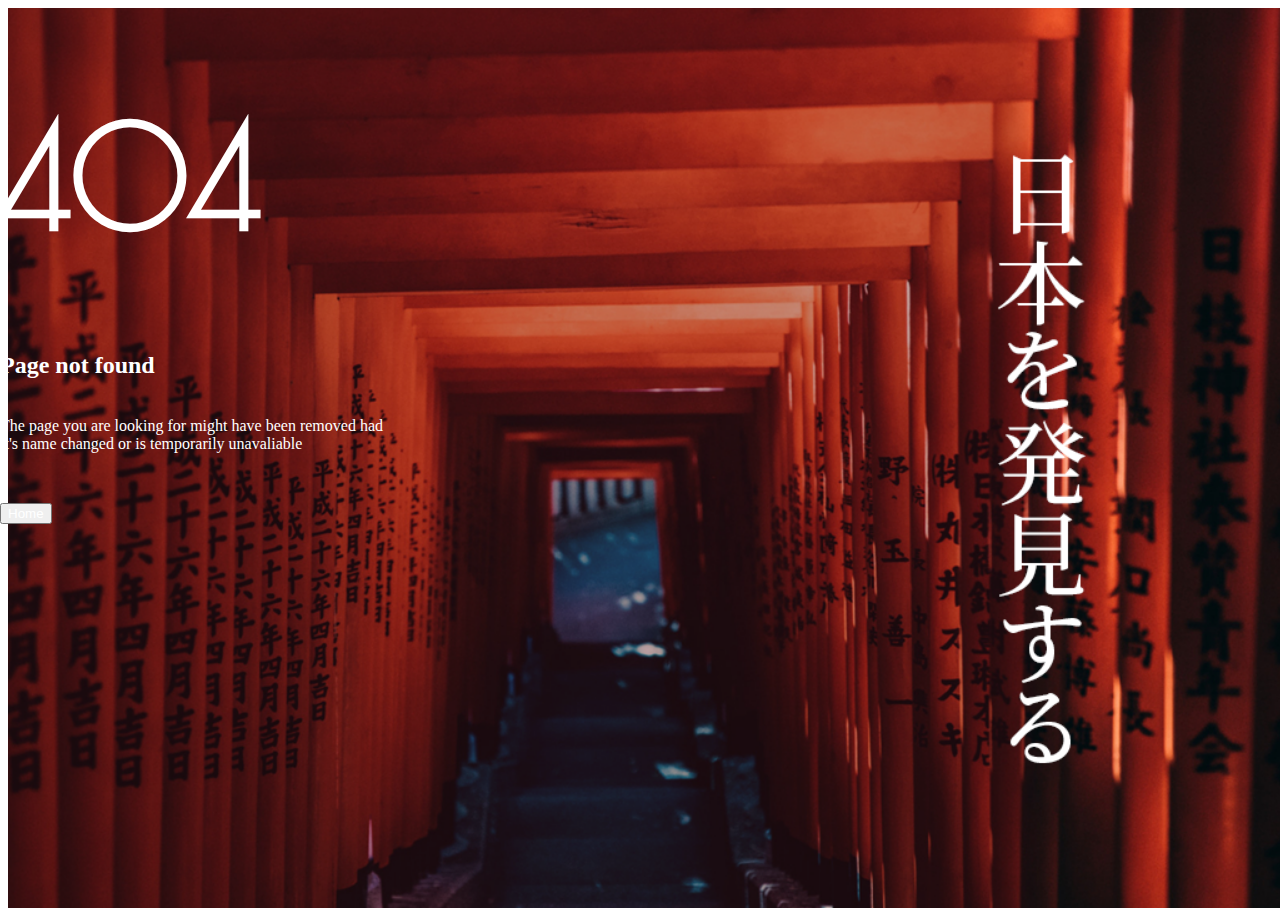
<file: html/404error.html>
<!DOCTYPE html>
<html lang="en">
  <head>
    <meta charset="utf-8" />
    <meta
      name="viewport"
      content="width=device-width, initial-scale=1, shrink-to-fit=no"
    />
    <link
      rel="stylesheet"
      href="https://cdn.jsdelivr.net/npm/bootstrap@4.6.0/dist/css/bootstrap.min.css"
      integrity="sha384-B0vP5xmATw1+K9KRQjQERJvTumQW0nPEzvF6L/Z6nronJ3oUOFUFpCjEUQouq2+l"
      crossorigin="anonymous"
    />
    <!-- Fuente Poiret One -->
    <link
      href="https://fonts.googleapis.com/css?family=Comfortaa|Poiret+One&display=swap"
      rel="stylesheet"
    />
    <!-- Fuente Montserrat -->
    <link rel="preconnect" href="https://fonts.gstatic.com" />
    <link
      href="https://fonts.googleapis.com/css2?family=Montserrat&display=swap"
      rel="stylesheet"
    />

    <link rel="stylesheet" href="/css/style.css" />
    <link rel="shortcut icon" href="/img/logo-small-red.png" type="image/png" />

    <title>404 Page not found | Los Magios</title>
  </head>
  <body>
    <main>
      <div>
        <img class="img-error" src="/img/error-img.png" alt="error" />
      </div>
      <div class="error-overlay">
        <div class="container h-100">
          <div class="row align-items-center h-100">
            <div class="col col-md-6">
              <h1 class="error-404">404</h1>
              <h2>Page not found</h2>
              <br />
              <span
                >The page you are looking for might have been removed had <br />
                it's name changed or is temporarily unavaliable</span
              >
              <div>
                <a href="/index.html"
                  ><button class="btn btn-outline-danger">Home</button></a
                >
              </div>
            </div>
          </div>
        </div>
      </div>
    </main>

    <script
      src="https://code.jquery.com/jquery-3.5.1.slim.min.js"
      integrity="sha384-DfXdz2htPH0lsSSs5nCTpuj/zy4C+OGpamoFVy38MVBnE+IbbVYUew+OrCXaRkfj"
      crossorigin="anonymous"
    ></script>
    <script
      src="https://cdn.jsdelivr.net/npm/bootstrap@4.6.0/dist/js/bootstrap.bundle.min.js"
      integrity="sha384-Piv4xVNRyMGpqkS2by6br4gNJ7DXjqk09RmUpJ8jgGtD7zP9yug3goQfGII0yAns"
      crossorigin="anonymous"
    ></script>
  </body>
</html>
</file>
<file: css/style.css>
:root {
  --color1: #0a2140;
  --color2: #566d86;
  --color3: #93abbf;
  --color4: #1a3140;
  --color5: #8c0e03;
  --background: white;
  --text: black;
}
html {
  scroll-behavior: smooth;
}

/*----home---*/

.home-body {
  margin: 0;
  padding: 0;
  font-family: "Montserrat", sans-serif;
  max-width: 100%;
  box-sizing: border-box;
}

header {
  position: absolute;
  width: 100%;
  top: 0;
  z-index: 10;
}

header .collapse {
  background-color: rgba(255, 255, 255, 0.8);
  text-align: right;
  padding-right: 15px;
  padding-bottom: 15px;
}

.navbar-logo {
  position: relative;
  margin-top: 0.5px;
  width: 50px;
}
.navbar-logo img {
  display: block;
  width: 100%;
  height: auto;
}

header .navbar-dark .navbar-nav .nav-link {
  color: #8c0e03;
  font-size: 1.2rem;
}

header .navbar-dark .navbar-nav .nav-link:hover {
  color: whitesmoke;
}



#header-sec #navbar-dark #navbar-nav #nav-link{
  color: #8c0e03;
}

#header-sec #navbar-dark #navbar-nav #nav-link:hover{
 
  color: #8c0e03;
}

.activado {
  border-bottom: 1px solid whitesmoke;
  font-weight: bold;
}

#home-carousel {
  position: relative;
}

#home-main .carousel-inner img {
  max-height: 100vh;
  object-fit: cover;
}

.home-overlay {
  display: block;
  position: absolute;
  top: 0;
  left: 0;
  bottom: 0;
  right: 0;
  color: whitesmoke;
  z-index: 1;
}
.home-overlay span {
  font-size: 1.5rem;
  font-family: "'Cinzel', serif";
}

.home-overlay h1 {
  font-size: 0.6rem;
}

.home-blog-heading span {
  font-size: 1.5rem;
}

.home-blogposts {
  font-family: "Montserrat", sans-serif;
  width: 100%;
}

.title-blogs {
  position: relative;
  background-color: black;
  color: whitesmoke;
}

.links ul a {
  display: flex;
  position: relative;
  display: list-item;
  color: black;
  font-size: 1rem;
  text-decoration: none;
  margin-top: 1px;
}

.links ul a:hover {
  color: #8c0e03;
  font-style: italic;
}

.dividing-line {
  border-bottom: 1px solid #8c0e03;
  max-width: 100vw;
}

.section-home-blogposts {
  margin-top: 150px;
}

.img-blog-home {
  width: 100%;
  max-height: fit-content;
  transition-property: transform;
  transition-duration: 0.5s;
}

.img-blog-home:hover {
  transform: scale(1.05);
}

/*------destination style-----*/

.destination-body {
  margin: 0;
  padding: 0;
  font-family: "Montserrat", sans-serif;
  background-color: var(--background);
  color: var(--text);
  max-width: 100%;
  box-sizing: border-box;
}

#destination-carousel {
  position: relative;
}
.destinations-overlay {
  display: block;
  position: absolute;
  top: 0;
  left: 0;
  bottom: 0;
  right: 0;
  color: white;
  z-index: 2;
  font-family: "Poiret One", sans-serif;
}

#destination-carousel h1 {
  font-size: 1.15em;
}

.destination-city {
  font-family: "Montserrat", sans-serif;
  width: 100%;
}
.title-dest {
  background-color: var(--background);
}
.destination-pic {
  display: block;

  width: 100%;
  background: var(--background);
  z-index: 0;
}
.destination-scroll {
  width: 100%;
  color: var(--text);
  font-size: 1em;
  background-color: var(--background);
}
.destination-scroll div {
  display: flex;
  flex-direction: column;
  justify-content: center;
  align-items: center;
  margin-top: 20px;
  align-items: center;
  box-sizing: border-box;
  margin-bottom: 0px;
  background-color: var(--background);
}
.dest-info {
  min-height: fit-content;
}
.destination-scroll div > p {
  width: 80%;
  text-align: center;
}

.destination-scroll img {
  width: 100%;
  object-fit: cover;
}

.card-link {
  text-decoration: none;
  color: var(--color5);
  transition-property: transform;
  transition-duration: 0.5s;
}
.card-link:hover {
  color: var(--color5);
  transform: scale(1.2);
}

.social-med {
  display: flex;
  flex-direction: column;
  position: fixed;
  right: 15px;
  bottom: 80px;
  align-items: center;
  z-index: 5000;
}
.social-med a {
  text-decoration: none;
  color: var(--color5);
  margin-bottom: 2px;
}
.social-med a:hover {
  color: var(--color4);
}

.destination-footer {
  height: 10%;
  width: 100%;
  background-color: black;
  color: var(--background);
  display: block;
  justify-content: center;
  align-items: center;
  font-size: 0.7em;
  padding: 1rem;
  bottom: 0;
  z-index: 5000;
  position: relative;
  height: 60px;
}
.destination-foot {
  position: absolute;
  top: 0;
  right: 0;
  bottom: 0;
  left: 0;
  padding-top: 10px;
  color: var(--background);
  background-color: var(--text);
}
.destination-foot a {
  text-decoration: none;
  color: white;
  margin-right: 5px;
}
.destination-foot a:hover {
  color: #8c0e03;
}

.social-footer a {
  text-decoration: none;
  color: whitesmoke;
  margin-right: 3px;
}
.scroll-up {
  position: fixed;
  bottom: 15px;
  right: 15px;
  z-index: 5001;
}
.scroll-up a {
  color: var(--color5);
}
/*------------------------ About us style ------------------------*/

#about-body {
  background-color: white;
  color: black;
  font-family: "Montserrat", sans-serif;
}

#about-body span {
  font-weight: bold;
}

.about-section {
  margin-top: 30px;
}

.about-section .carousel-control-prev-icon {
  width: 40px;
  height: 40px;
  background-image: url("data:image/svg+xml,%3csvg xmlns='http://www.w3.org/2000/svg' fill='%23c593d8' width='8' height='8' viewBox='0 0 8 8'%3e%3cpath d='M5.25 0l-4 4 4 4 1.5-1.5L4.25 4l2.5-2.5L5.25 0z'/%3e%3c/svg%3e");
}

.about-section .carousel-control-next-icon {
  width: 40px;
  height: 40px;
  background-image: url("data:image/svg+xml,%3csvg xmlns='http://www.w3.org/2000/svg' fill='%23c593d8' width='8' height='8' viewBox='0 0 8 8'%3e%3cpath d='M2.75 0l-1.5 1.5L3.75 4l-2.5 2.5L2.75 8l4-4-4-4z'/%3e%3c/svg%3e");
}

.img-about {
  object-fit: cover;
  width: 100%;
  height: 100vh;
}

.about-overlay {
  display: block;
  position: absolute;
  font-family: "Poiret One", sans-serif;
  font-size: 70px;
  top: 0;
  left: 0;
  bottom: 0;
  right: 0;
  color: white;
  z-index: 4;
}

.about-hr {
  height: 1px;
  width: 30%;
  background-color: #ccc;
  border: none;
}

.img-avatar {
  object-fit: cover;
  width: 100px;
  height: 100px;
  border-radius: 100%;
  border: 3px solid var(--color5);
}

.about-info h3 {
  color: var(--color5);
}

/*------------------------ Style 4Contact ------------------------*/

.img-contact {
  object-fit: cover;
  width: 100%;
  height: 100vh;
}
.contact-header {
  position: absolute;
  width: 100%;
  top: 0;
  z-index: 2;
}
#contact-body {
  width: 100%;
  background-color: white;
  color: black;
  font-family: "Montserrat", sans-serif;
}

.contact-overlay span {
  font-family: "Poiret One", sans-serif;
  font-size: 2rem;
  font-weight: bold;
}
.line-contact {
  line-height: 20px;
  background-color: rgba(91, 14, 14, 0.353);
}
.contact-section {
  margin-top: 30px;
}
.contact-form legend {
  font-weight: bold;
  font-size: 2rem;
}
textarea {
  resize: none;
}

.contact-overlay {
  display: block;
  position: absolute;
  font-family: "Poiret One", sans-serif;
  font-size: 70px;
  top: 0;
  left: 0;
  bottom: 0;
  right: 0;
  color: white;
  z-index: 4;
}
.contact-overlay h1 {
  font-size: 3rem;
  font-family: "Poiret One", sans-serif;
  font-weight: bold;
}

.contact-form {
  margin-top: 20px;
  margin-bottom: 30px;
}

.contact-info h3 {
  color: var(--color5);
}

.contact-btn {
  background-color: var(--color5);
  color: white;
  border: solid 2px var(--color5);
}
.contact-btn:hover {
  background-color: white;
  color: var(--color5);
  border: solid 2px var(--color5);
}

/*------------------------ Style 404 Error ------------------------*/
.img-error {
  object-fit: cover;
  width: 100vw;
  height: 100vh;
}

.error-overlay {
  z-index: 1;
  position: absolute;
  top: 0;
  left: 0;
  right: 0;
  bottom: 0;
  color: white;
}

.error-overlay span h2 {
  font-family: "Montserrat", sans-serif;
}

.error-404 {
  font-family: "Poiret One", sans-serif;
  font-size: 140px;
}

.btn-outline-danger {
  margin-top: 50px;
  color: white;
}
</file>
